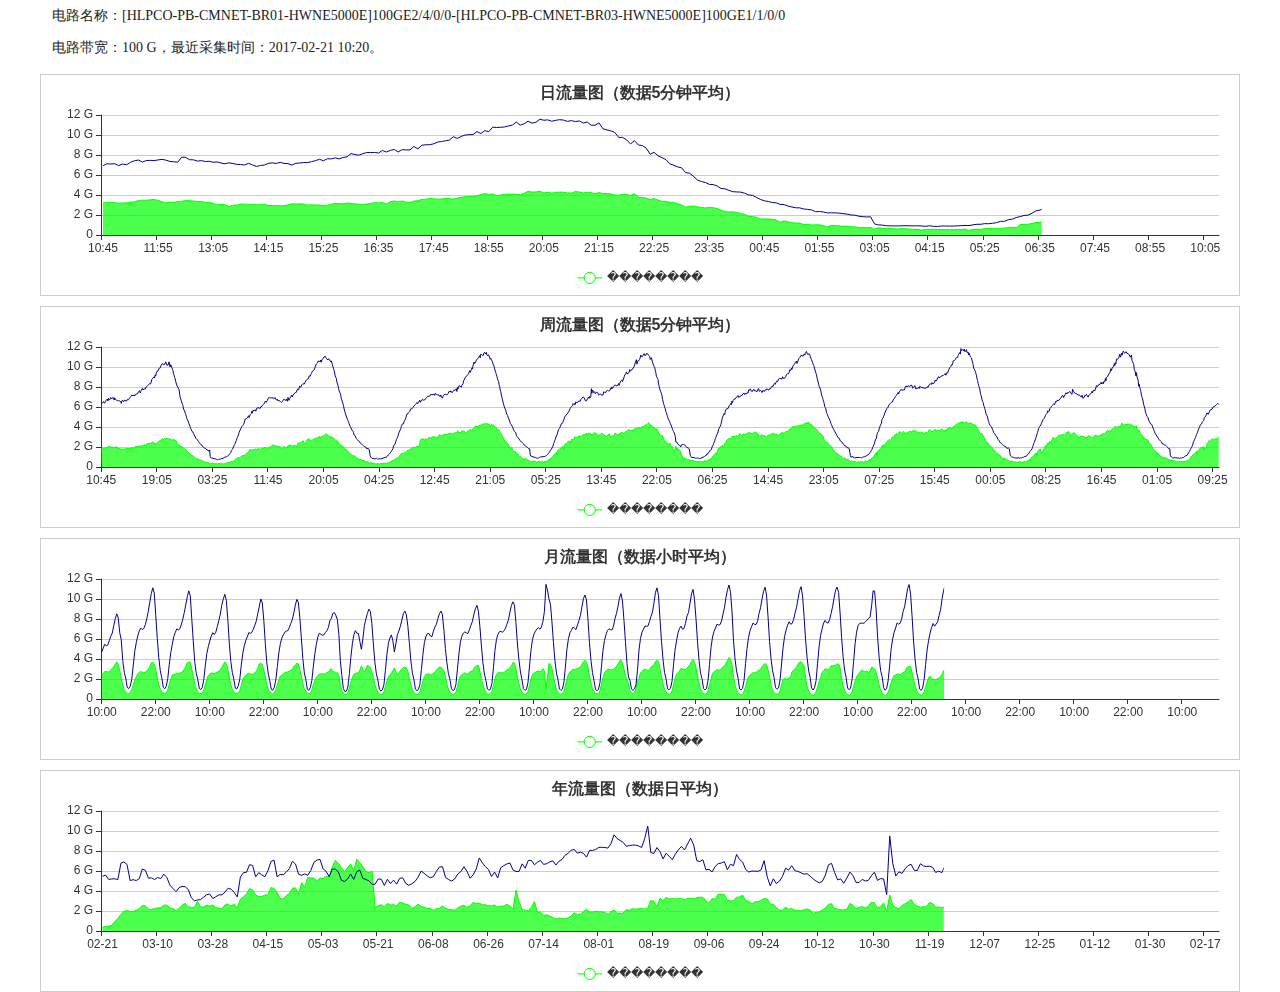
<file: flowmonitor/FlowDetailView.html>
<!DOCTYPE HTML>
<html>
<head>
<title>流量详细视图</title>
<meta charset="UTF-8">
<meta http-equiv="X-UA-Compatible" content="IE=Edge,chrome=1" />
<link rel="stylesheet" type="text/css" href="css/style.css">
</head>

<body>
  <input type="hidden" id="circuitID" value="<%=circuitID%>" />
  <div id="wrapper">
    <p id="circuit-info">电路名称：<span id="circuitName"></span><br> 电路带宽：<span id="bandwidth"></span>，最近采集时间：<span id="fluxtime"></span>。</p>
    <div id="chart-day" class="chart"></div>
    <div id="chart-week" class="chart"></div>
    <div id="chart-month" class="chart"></div>
    <div id="chart-year" class="chart"></div>
  </div>
  <script type="text/javascript" src="scripts/jquery-1.8.0.min.js"></script>
  <script type="text/javascript" src="scripts/util.js"></script>
  <script type="text/javascript" src="scripts/echarts.min.js"></script>
  <script type="text/javascript" src="mock/mock.js"></script>
	<script type="text/javascript" src="mock/use-mock.js"></script>
  <script type="text/javascript" src="scripts/flowDetailView.js"></script>
</body>
</html>
</file>
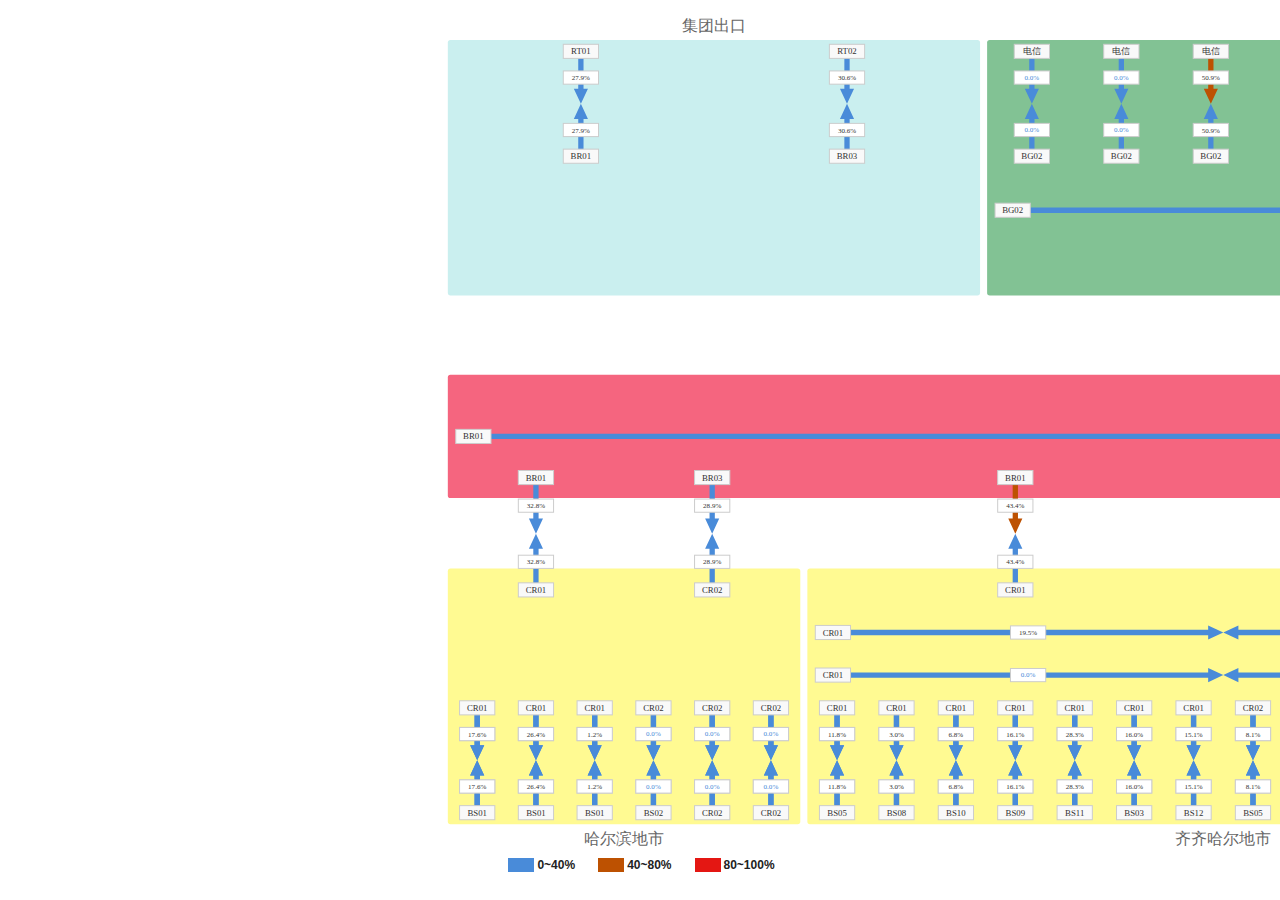
<file: flowmonitor/FlowMonitorView.html>
<!DOCTYPE HTML>
<html>
  <head>
    <title>流量监控视图</title>
    <meta charset="UTF-8">
    <meta http-equiv="X-UA-Compatible" content="IE=Edge,chrome=1" />
    <link rel="stylesheet" type="text/css" href="bootstrap/css/bootstrap.min.css">
    <link rel="stylesheet" type="text/css" href="bootstrap/css/bootstrap.fontface.css">
    <link rel="stylesheet" type="text/css" href="easyui/themes/bootstrap/easyui.css">
    <link rel="stylesheet" type="text/css" href="easyui/themes/icon.css">
    <link rel="stylesheet" type="text/css" href="css/style.css" >
  </head>
  
  <body style="height: 100%;overflow-x:auto;overflow-y:hidden;">
    <div id="view">
      <div id="canvas"></div>
    </div>
  
    <div id="legend-holder">
      <ul></ul>
    </div>
    <div id="flux-holder">
      <div id="flux-info"></div>
      <div id="flux-chart"></div>
    </div>
    

    <script type="text/javascript" src="scripts/jquery-1.8.0.min.js"></script>
    <script type="text/javascript" src="easyui/jquery.easyui.min.js"></script>
    <script type="text/javascript" src="scripts/raphael.min.js"></script>
    <script type="text/javascript" src="scripts/raphael.tooltip.js"></script>
    <script type="text/javascript" src="scripts/raphael.extends.js"></script>
    <script type="text/javascript" src="scripts/util.js"></script>
    <script type="text/javascript" src="scripts/echarts.min.js"></script>
	<script type="text/javascript" src="mock/mock.js"></script>
	<script type="text/javascript" src="mock/use-mock.js"></script>
    <script type="text/javascript" src="scripts/flowMonitorView.js"></script>
  </body>
</html>
</file>
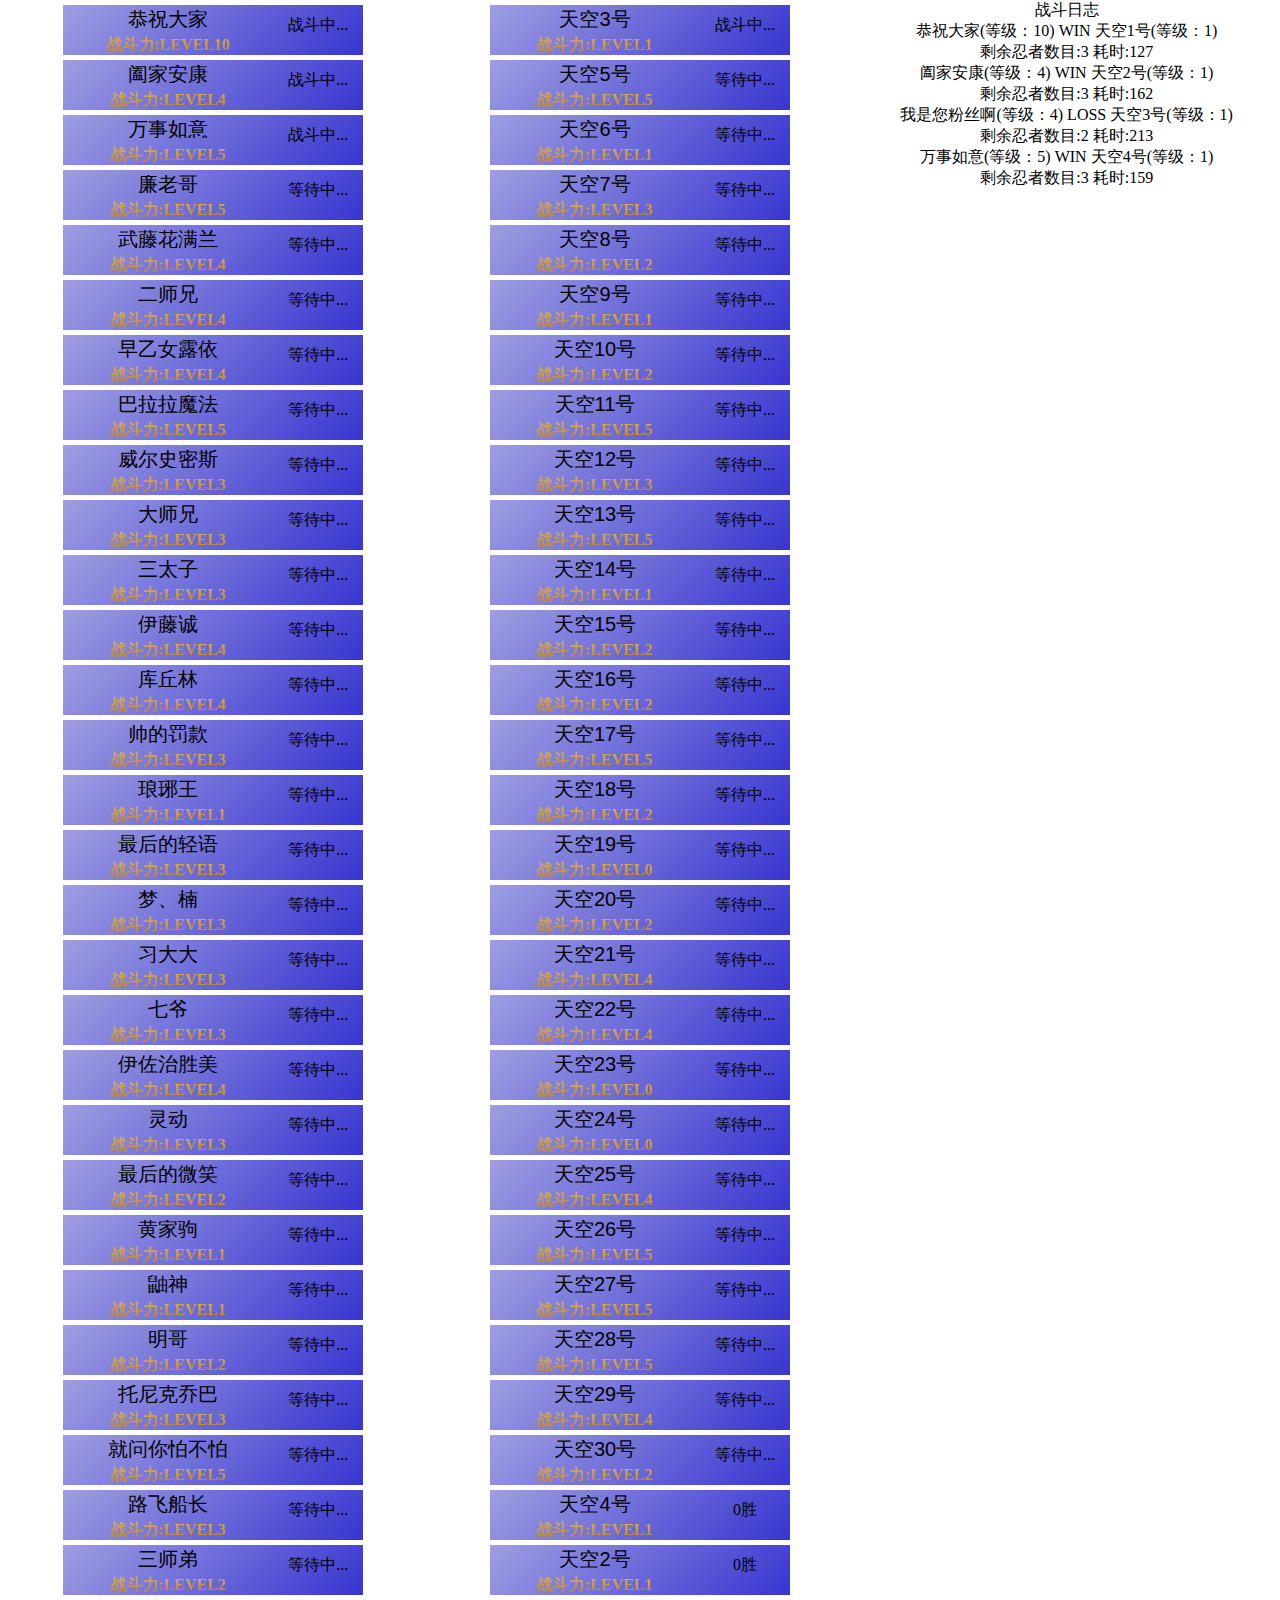
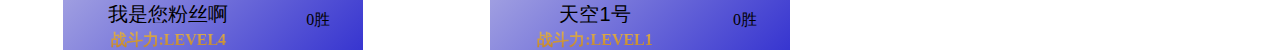
<file: naruto/fight.html>
<!DOCTYPE html>
<html>
<head>
   <title></title>
   <meta charset="UTF-8"/>
   <link rel="stylesheet" type="text/css" href="css/fight.css">
</head>
<body>
    <div class="wrap">
        <div id='fight-left' class="fight">
            
        </div>
        <div id='fight-right' class="fight">
           
        </div>
        <div id="fight-log" class="fight">
            <div class="log-header">战斗日志</div>
        </div>
    </div>
</body>
<script type="text/javascript" src="../worldMap/js/jquery/jquery-1.8.0.min.js"></script>
<script type="text/javascript" src="js/fight.js"></script>
</html>
</file>
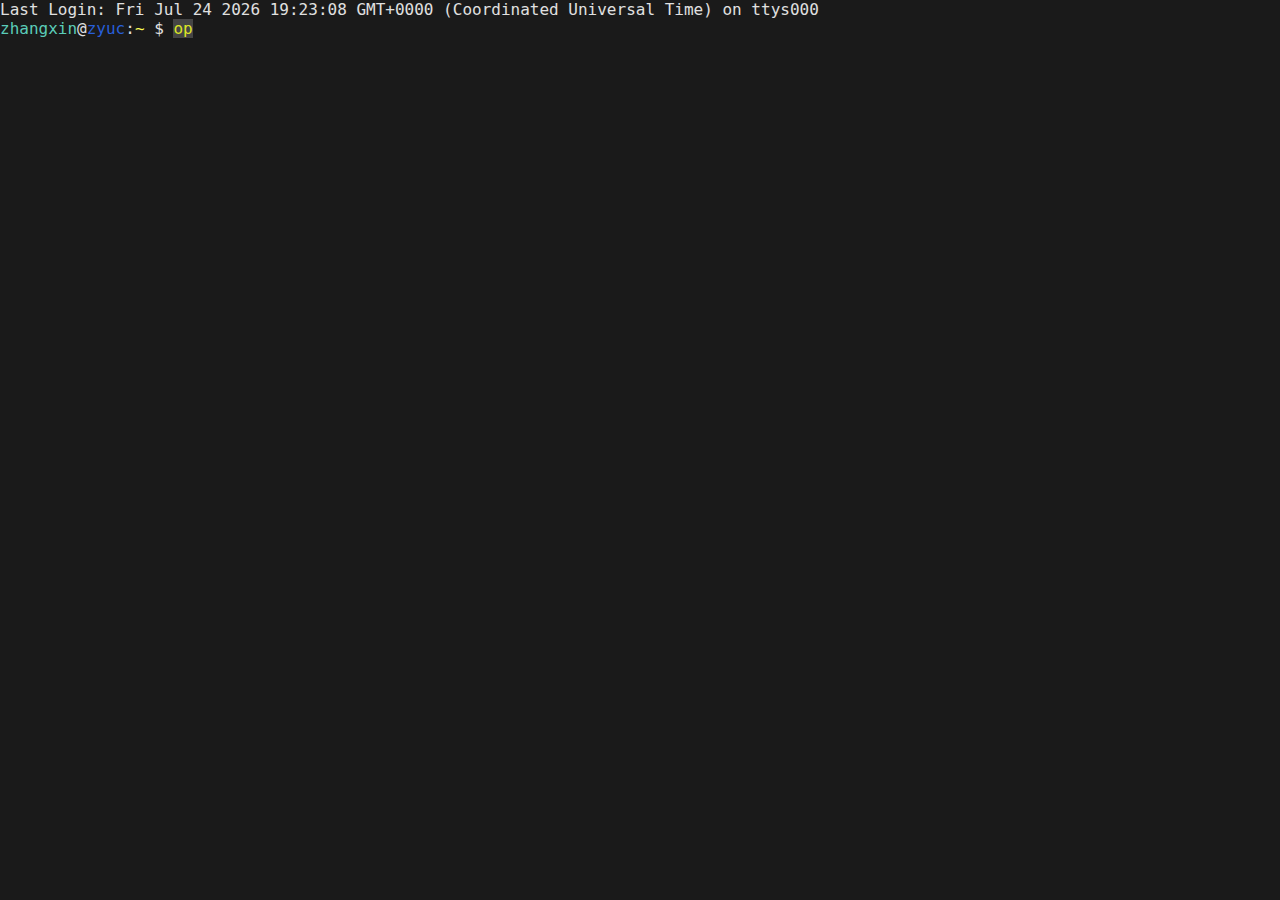
<file: say_goodbye/bye.html>
<!DOCTYPE html>
<html>
<head>
    <title>Time to say bye</title>
    <meta charset="UTF-8">
    <meta name="viewport" content="width=device-width, initial-scale=1.0">
    <meta http-equiv="X-UA-Compatible" content="ie=edge">
    <link rel="stylesheet" type="text/css" href="css/bye.css">
</head>
<body>
    <div>
        <span id="time"></span>
    </div>
    <div>
        <span><span class="name">zhangxin</span>@<a href="http://www.zhong-ying.com" target="_blank" class="link">zyuc</a>:<span class="path">~</span> $ </span>
        <span class="command" id="stdout"></span><span id="cursor">&nbsp;</span>
    </div>

    <input id="content" type="text" class="content" />
</body>
<script type="text/javascript" src="js/bye.js"></script>
</html>
</file>
<file: flowmonitor/css/style.css>
* {
    margin: 0;
    padding: 0;
}
ul,
li {
    list-style: none;
}

html {
    height: 100%;
    margin: 0;
    padding: 0;
}

body {
    margin: 0;
    padding: 0;
    color: #222;
    background: #fff;
}

::-webkit-scrollbar {
    width: 10px;
    height: 6px;
}

::-webkit-scrollbar-track {
    /*border-radius: 10px;*/
    /*-webkit-box-shadow: inset 0 0 6px rgba(0, 0, 0, 0.2);*/
    /*background-color: #F5F5F5;*/
}

::-webkit-scrollbar-thumb {
    border-radius: 4px;
    -webkit-box-shadow: inset 0 0 6px rgba(0, 0, 0, 0.3);
    background-color: #aaa;
}

.colorpicker {
    z-index: 9999;
}

/*FlowMonitorView*/

body.noscroll {
    height: 100%;
    overflow: hidden;
}

#view {
    position: relative;
    height: 96%;
    margin: 0 auto;
    background: #fff;
}

#canvas {
    height: 100%;
}

#legend-holder {
    position: fixed;
    width: 100%;
    height: 50px;
    bottom: 0;
    background: #fff;
    text-align: center;
    font-size: 12px;
    line-height: 30px;
}

#legend-holder ul {
    display: inline-block;
    height: 100%;
    margin: 0;
    padding: 0;
    list-style: none;
}

#legend-holder ul li {
    float: left;
    height: 100%;
    margin: 0 10px;
}

#legend-holder ul li span {
    float: left;
    display: block;
    width: 26px;
    height: 14px;
    margin: 8px 3px;
}

#legend-holder ul li label {
    float: left;
    display: block;
    height: 100%;
}

#flux-holder {
    display: none;
    position: fixed;
    width: 800px;
    height: 220px;
    top: 30px;
    background: #fff;
    border: 1px solid #ccc;
}

#flux-info {
    height: 60px;
    padding: 0 24px;
    font-size: 12px;
    line-height: 18px;
}

#flux-chart {
    height: 160px;
}

#view-edit-btn {
    position: fixed;
    top: 6px;
    right: 6px;
    font-size: 16px;
    color: #ccc;
    cursor: pointer;
}
#view-center-btn {
	position: fixed;
    top: 6px;
    right: 36px;
    font-size: 16px;
    color: #ccc;
    cursor: pointer;
}
#view-center-btn:hover {
    color: #333;
}
#view-edit-btn:hover {
    color: #333;
}

.usertree {
	position:absolute;
	left:100px;
	top:10px;
}
/*FlowMonitorView*/


/*FlowDetailView*/

#wrapper {
    width: 1200px;
    margin: 0 auto;
}

#circuit-info {
    padding: 0 12px;
    line-height: 32px;
    font-size: 14px;
    color: #222;
}

.chart {
    height: 220px;
    margin: 10px 0;
    border: 1px solid #ccc;
}
/*FlowDetailView*/


/*FlowMonitorConfig*/

.view-holder {
    position: relative;
    width: 1160px;
    height: 200px;
    margin: 10px 20px;
    border: 1px solid #ccc;
}

.view-config-holder {
    height: 100%;
    overflow-x: auto;
    overflow-y: hidden;
}

.view-config {
    display: none;
    text-align: center;
}

.view-config .view-area {
    position: relative;
    display: inline-block;
    width: 300px;
    height: 170px;
    margin: 12px 9px;
    border: 1px solid #ccc;
    border-radius: 5px;
}

.view-config .view-area .delete-area-btn{
    position: absolute;
    top: 6px;
    right: 22px;
    cursor: pointer;
    color: red;
    font-size: 12px;
}
.view-config .view-area .edit-area-btn {
    position: absolute;
    top: 6px;
    right: 6px;
    cursor: pointer;
    font-size: 12px;
}

#center-level .view-config .view-area {
    margin: 9px auto;
}

.view-config .view-area table {
    width: 100%;
    line-height: 30px;
    color: #666;
    font-size: 12px;
    table-layout: fixed;
}

.view-config .view-area table tr td span {
    display: block;
    width: 176px;
    white-space: nowrap;
    overflow: hidden;
    text-overflow: ellipsis;
}

.view-tip {
    position: absolute;
    display: table;
    width: 100%;
    height: 100%;
    top: 0;
    left: 0;
}

.view-tip span {
    display: table-cell;
    text-align: center;
    vertical-align: middle;
    font-size: 30px;
    font-weight: 800;
    color: #ccc;
}

#top-add-btn,
#bottom-add-btn,
#center-edit-btn,
#legend-edit-btn {
    position: absolute;
    top: 8px;
    right: 6px;
    cursor: pointer;
}

.legend-holder {
    position: relative;
    width: 1160px;
    height: 32px;
    margin: 10px 20px;
    border: 1px solid #ccc;
}
.legend-holder .legend-config-holder  {
    width: 100%;
    height: 30px;
    background: #fff;
    text-align: center;
    font-size: 12px;
    line-height: 30px;
}
.legend-holder .legend-config-holder ul {
    display: inline-block;
    height: 100%;
    margin: 0;
    padding: 0;
    list-style: none;
}

.legend-holder .legend-config-holder ul li {
    float: left;
    height: 100%;
    margin: 0 10px;
}

.legend-holder .legend-config-holder ul li span {
    float: left;
    display: block;
    width: 26px;
    height: 14px;
    margin: 8px 3px;
}

.legend-holder .legend-config-holder ul li label {
    float: left;
    display: block;
    height: 100%;
}

.legend-holder .view-tip span {
    display: table-cell;
    text-align: center;
    vertical-align: middle;
    font-size: 16px;
    font-weight: 500;
    color: #ccc;
}

#window-holder {
    display: none;
}

.config-window {}

.config-window table {
    width: 100%;
}

.config-window table tr {
    height: 36px;
}

.btn-holder {
    margin-top: 10px;
    height: 36px;
    text-align: center;
}

.btn {
    display: inline-block;
    height: 26px;
    margin: 0 6px;
    padding: 0 20px;
    line-height: 26px;
    background: #fcfcfc;
    border: 1px solid #ccc;
    cursor: pointer;
    font-size: 14px;
}

.small-btn {
    display: inline-block;
    height: 20px;
    line-height: 20px;
    padding: 0 10px;
    background: #fcfcfc;
    border: 1px solid #ccc;
    cursor: pointer;
}

.config-window .selected-devices {
    display: inline-block;
    margin: 0;
    padding: 0;
}

.config-window .selected-devices li {
    display: inline-block;
    margin-right: 10px;
}

.config-window .selected-devices li span:hover {
    text-decoration: line-through;
    cursor: pointer;
}

.config-window input {
    width: 200px;
}

.cirprop {
    width: 200px;
}

.no-icon {
    width: 0;
    background: none;
}
.legend-config-window ul {
    width: 96%;
    margin: 10px auto;
    text-align: center;
}
.legend-config-window ul li {
    padding: 6px 0;
}
.legend-config-window input {
    width: 60px;
}
.legend-config-window input[name='color'] {
    margin-left: 10px;
}
.legend-config-window [name='legend-add-btn'],
.legend-config-window [name='legend-delete-btn'] {
    margin-left: 6px;
    cursor:pointer;
}
/*FlowMonitorConfig*/

/*FlowMonitorViewEntry*/
.select-view-holder {
    padding: 20px 0;
    font-size: 14px;
    text-align: center;
    line-height: 40px;
}
.select-view-holder select {
    width: 200px;
}
/*FlowMonitroViewEntry*/
</file>
<file: flowmonitor/easyui/themes/bootstrap/easyui.css>
/**
 * 修改均在文件最后
 * update 去掉panel-body背景和边框 
 *@author maml
 **/
.panel {
  overflow: hidden;
  text-align: left;
  margin: 0;
  border: 0;
  -moz-border-radius: 0 0 0 0;
  -webkit-border-radius: 0 0 0 0;
  border-radius: 0 0 0 0;
}
.panel-header,
.panel-body {
  border-width: 1px;
  border-style: solid;
}
.panel-header {
  padding: 5px;
  position: relative;
}
.panel-title {
  background: url('images/blank.gif') no-repeat;
}
.panel-header-noborder {
  border-width: 0 0 1px 0;
}
.panel-body {
  overflow: auto;
  border-top-width: 0;
  padding: 0;
}
.panel-body-noheader {
  border-top-width: 1px;
}
.panel-body-noborder {
  border-width: 0px;
}
.panel-with-icon {
  padding-left: 18px;
}
.panel-icon,
.panel-tool {
  position: absolute;
  top: 50%;
  margin-top: -8px;
  height: 16px;
  overflow: hidden;
}
.panel-icon {
  left: 5px;
  width: 16px;
}
.panel-tool {
  right: 5px;
  width: auto;
}
.panel-tool a {
  display: inline-block;
  width: 16px;
  height: 16px;
  opacity: 0.6;
  filter: alpha(opacity=60);
  margin: 0 0 0 2px;
  vertical-align: top;
}
.panel-tool a:hover {
  opacity: 1;
  filter: alpha(opacity=100);
  background-color: #e6e6e6;
  -moz-border-radius: 3px 3px 3px 3px;
  -webkit-border-radius: 3px 3px 3px 3px;
  border-radius: 3px 3px 3px 3px;
}
.panel-loading {
  padding: 11px 0px 10px 30px;
}
.panel-noscroll {
  overflow: hidden;
}
.panel-fit,
.panel-fit body {
  height: 100%;
  margin: 0;
  padding: 0;
  border: 0;
  overflow: hidden;
}
.panel-loading {
  background: url('images/loading.gif') no-repeat 10px 10px;
}
.panel-tool-close {
  background: url('images/panel_tools.png') no-repeat -16px 0px;
}
.panel-tool-min {
  background: url('images/panel_tools.png') no-repeat 0px 0px;
}
.panel-tool-max {
  background: url('images/panel_tools.png') no-repeat 0px -16px;
}
.panel-tool-restore {
  background: url('images/panel_tools.png') no-repeat -16px -16px;
}
.panel-tool-collapse {
  background: url('images/panel_tools.png') no-repeat -32px 0;
}
.panel-tool-expand {
  background: url('images/panel_tools.png') no-repeat -32px -16px;
}
.panel-header,
.panel-body {
  border-color: #D4D4D4;
}
.panel-header {
  background-color: #F2F2F2;
  background: -webkit-linear-gradient(top,#ffffff 0,#F2F2F2 100%);
  background: -moz-linear-gradient(top,#ffffff 0,#F2F2F2 100%);
  background: -o-linear-gradient(top,#ffffff 0,#F2F2F2 100%);
  background: linear-gradient(to bottom,#ffffff 0,#F2F2F2 100%);
  background-repeat: repeat-x;
  filter: progid:DXImageTransform.Microsoft.gradient(startColorstr=#ffffff,endColorstr=#F2F2F2,GradientType=0);
}
.panel-body {
  background-color: #ffffff;
  color: #333;
  font-size: 12px;
}
.panel-title {
  font-size: 12px;
  font-weight: bold;
  color: #777;
  height: 16px;
  line-height: 16px;
}
.accordion {
  overflow: hidden;
  border-width: 1px;
  border-style: solid;
}
.accordion .accordion-header {
  border-width: 0 0 1px;
  cursor: pointer;
}
.accordion .accordion-body {
  border-width: 0 0 1px;
}
.accordion-noborder {
  border-width: 0;
}
.accordion-noborder .accordion-header {
  border-width: 0 0 1px;
}
.accordion-noborder .accordion-body {
  border-width: 0 0 1px;
}
.accordion-collapse {
  background: url('images/accordion_arrows.png') no-repeat 0 0;
}
.accordion-expand {
  background: url('images/accordion_arrows.png') no-repeat -16px 0;
}
.accordion {
  background: #ffffff;
  border-color: #D4D4D4;
}
.accordion .accordion-header {
  background: #F2F2F2;
  filter: none;
}
.accordion .accordion-header-selected {
  background: #0081c2;
}
.accordion .accordion-header-selected .panel-title {
  color: #fff;
}
.window {
  overflow: hidden;
  padding: 5px;
  border-width: 1px;
  border-style: solid;
}
.window .window-header {
  background: transparent;
  padding: 0px 0px 6px 0px;
}
.window .window-body {
  border-width: 1px;
  border-style: solid;
  border-top-width: 0px;
}
.window .window-body-noheader {
  border-top-width: 1px;
}
.window .window-header .panel-icon,
.window .window-header .panel-tool {
  top: 50%;
  margin-top: -11px;
}
.window .window-header .panel-icon {
  left: 1px;
}
.window .window-header .panel-tool {
  right: 1px;
}
.window .window-header .panel-with-icon {
  padding-left: 18px;
}
.window-proxy {
  position: absolute;
  overflow: hidden;
}
.window-proxy-mask {
  position: absolute;
  filter: alpha(opacity=5);
  opacity: 0.05;
}
.window-mask {
  position: absolute;
  left: 0;
  top: 0;
  width: 100%;
  height: 100%;
  filter: alpha(opacity=40);
  opacity: 0.40;
  font-size: 1px;
  overflow: hidden;
}
.window,
.window-shadow {
  position: absolute;
  -moz-border-radius: 5px 5px 5px 5px;
  -webkit-border-radius: 5px 5px 5px 5px;
  border-radius: 5px 5px 5px 5px;
}
.window-shadow {
  background: #ccc;
  -moz-box-shadow: 2px 2px 3px #cccccc;
  -webkit-box-shadow: 2px 2px 3px #cccccc;
  box-shadow: 2px 2px 3px #cccccc;
  filter: progid:DXImageTransform.Microsoft.Blur(pixelRadius=2,MakeShadow=false,ShadowOpacity=0.2);
}
.window,
.window .window-body {
  border-color: #D4D4D4;
}
.window {
  background-color: #F2F2F2;
  background: -webkit-linear-gradient(top,#ffffff 0,#F2F2F2 20%);
  background: -moz-linear-gradient(top,#ffffff 0,#F2F2F2 20%);
  background: -o-linear-gradient(top,#ffffff 0,#F2F2F2 20%);
  background: linear-gradient(to bottom,#ffffff 0,#F2F2F2 20%);
  background-repeat: repeat-x;
  filter: progid:DXImageTransform.Microsoft.gradient(startColorstr=#ffffff,endColorstr=#F2F2F2,GradientType=0);
}
.window-proxy {
  border: 1px dashed #D4D4D4;
}
.window-proxy-mask,
.window-mask {
  background: #ccc;
}
.dialog-content {
  overflow: auto;
}
.dialog-toolbar {
  padding: 2px 5px;
}
.dialog-tool-separator {
  float: left;
  height: 24px;
  border-left: 1px solid #ccc;
  border-right: 1px solid #fff;
  margin: 2px 1px;
}
.dialog-button {
  padding: 5px;
  text-align: right;
}
.dialog-button .l-btn {
  margin-left: 5px;
}
.dialog-toolbar,
.dialog-button {
  background: #F5F5F5;
  border-width: 1px;
  border-style: solid;
}
.dialog-toolbar {
  border-color: #D4D4D4 #D4D4D4 #e6e6e6 #D4D4D4;
}
.dialog-button {
  border-color: #e6e6e6 #D4D4D4 #D4D4D4 #D4D4D4;
}
.l-btn {
  text-decoration: none;
  display: inline-block;
  overflow: hidden;
  margin: 0;
  padding: 0;
  cursor: pointer;
  outline: none;
  text-align: center;
  vertical-align: middle;
}
.l-btn-plain {
  border: 0;
  padding: 1px;
}
.l-btn-left {
  display: inline-block;
  position: relative;
  overflow: hidden;
  margin: 0;
  padding: 0;
  vertical-align: top;
}
.l-btn-text {
  display: inline-block;
  vertical-align: top;
  width: auto;
  line-height: 24px;
  font-size: 12px;
  padding: 0;
  margin: 0 4px;
}
.l-btn-icon {
  display: inline-block;
  width: 16px;
  height: 16px;
  line-height: 16px;
  position: absolute;
  top: 50%;
  margin-top: -8px;
  font-size: 1px;
}
.l-btn span span .l-btn-empty {
  display: inline-block;
  margin: 0;
  width: 16px;
  height: 24px;
  font-size: 1px;
  vertical-align: top;
}
.l-btn span .l-btn-icon-left {
  padding: 0 0 0 20px;
  background-position: left center;
}
.l-btn span .l-btn-icon-right {
  padding: 0 20px 0 0;
  background-position: right center;
}
.l-btn-icon-left .l-btn-text {
  margin: 0 4px 0 24px;
}
.l-btn-icon-left .l-btn-icon {
  left: 4px;
}
.l-btn-icon-right .l-btn-text {
  margin: 0 24px 0 4px;
}
.l-btn-icon-right .l-btn-icon {
  right: 4px;
}
.l-btn-icon-top .l-btn-text {
  margin: 20px 4px 0 4px;
}
.l-btn-icon-top .l-btn-icon {
  top: 4px;
  left: 50%;
  margin: 0 0 0 -8px;
}
.l-btn-icon-bottom .l-btn-text {
  margin: 0 4px 20px 4px;
}
.l-btn-icon-bottom .l-btn-icon {
  top: auto;
  bottom: 4px;
  left: 50%;
  margin: 0 0 0 -8px;
}
.l-btn-left .l-btn-empty {
  margin: 0 4px;
  width: 16px;
}
.l-btn-plain:hover {
  padding: 0;
}
.l-btn-focus {
  outline: #0000FF dotted thin;
}
.l-btn-large .l-btn-text {
  line-height: 40px;
}
.l-btn-large .l-btn-icon {
  width: 32px;
  height: 32px;
  line-height: 32px;
  margin-top: -16px;
}
.l-btn-large .l-btn-icon-left .l-btn-text {
  margin-left: 40px;
}
.l-btn-large .l-btn-icon-right .l-btn-text {
  margin-right: 40px;
}
.l-btn-large .l-btn-icon-top .l-btn-text {
  margin-top: 36px;
  line-height: 24px;
  min-width: 32px;
}
.l-btn-large .l-btn-icon-top .l-btn-icon {
  margin: 0 0 0 -16px;
}
.l-btn-large .l-btn-icon-bottom .l-btn-text {
  margin-bottom: 36px;
  line-height: 24px;
  min-width: 32px;
}
.l-btn-large .l-btn-icon-bottom .l-btn-icon {
  margin: 0 0 0 -16px;
}
.l-btn-large .l-btn-left .l-btn-empty {
  margin: 0 4px;
  width: 32px;
}
.l-btn {
  color: #444;
  background: #f5f5f5;
  background-repeat: repeat-x;
  border: 1px solid #bbb;
  background: -webkit-linear-gradient(top,#ffffff 0,#e6e6e6 100%);
  background: -moz-linear-gradient(top,#ffffff 0,#e6e6e6 100%);
  background: -o-linear-gradient(top,#ffffff 0,#e6e6e6 100%);
  background: linear-gradient(to bottom,#ffffff 0,#e6e6e6 100%);
  background-repeat: repeat-x;
  filter: progid:DXImageTransform.Microsoft.gradient(startColorstr=#ffffff,endColorstr=#e6e6e6,GradientType=0);
  -moz-border-radius: 5px 5px 5px 5px;
  -webkit-border-radius: 5px 5px 5px 5px;
  border-radius: 5px 5px 5px 5px;
}
.l-btn:hover {
  background: #e6e6e6;
  color: #00438a;
  border: 1px solid #ddd;
  filter: none;
}
.l-btn-plain {
  background: transparent;
  border: 0;
  filter: none;
}
.l-btn-plain:hover {
  background: #e6e6e6;
  color: #00438a;
  border: 1px solid #ddd;
  -moz-border-radius: 5px 5px 5px 5px;
  -webkit-border-radius: 5px 5px 5px 5px;
  border-radius: 5px 5px 5px 5px;
}
.l-btn-disabled,
.l-btn-disabled:hover {
  opacity: 0.5;
  cursor: default;
  background: #f5f5f5;
  color: #444;
  background: -webkit-linear-gradient(top,#ffffff 0,#e6e6e6 100%);
  background: -moz-linear-gradient(top,#ffffff 0,#e6e6e6 100%);
  background: -o-linear-gradient(top,#ffffff 0,#e6e6e6 100%);
  background: linear-gradient(to bottom,#ffffff 0,#e6e6e6 100%);
  background-repeat: repeat-x;
  filter: progid:DXImageTransform.Microsoft.gradient(startColorstr=#ffffff,endColorstr=#e6e6e6,GradientType=0);
}
.l-btn-disabled .l-btn-text,
.l-btn-disabled .l-btn-icon {
  filter: alpha(opacity=50);
}
.l-btn-plain-disabled,
.l-btn-plain-disabled:hover {
  background: transparent;
  filter: alpha(opacity=50);
}
.l-btn-selected,
.l-btn-selected:hover {
  background: #ddd;
  filter: none;
}
.l-btn-plain-selected,
.l-btn-plain-selected:hover {
  background: #ddd;
}
.textbox {
  position: relative;
  border: 1px solid #D4D4D4;
  background-color: #fff;
  vertical-align: middle;
  display: inline-block;
  overflow: hidden;
  white-space: nowrap;
  margin: 0;
  padding: 0;
  -moz-border-radius: 5px 5px 5px 5px;
  -webkit-border-radius: 5px 5px 5px 5px;
  border-radius: 5px 5px 5px 5px;
}
.textbox .textbox-text {
  font-size: 12px;
  border: 0;
  margin: 0;
  padding: 4px;
  vertical-align: top;
  outline-style: none;
  resize: none;
  -moz-border-radius: 5px 5px 5px 5px;
  -webkit-border-radius: 5px 5px 5px 5px;
  border-radius: 5px 5px 5px 5px;
}
.textbox .textbox-prompt {
  font-size: 12px;
  color: #aaa;
}
.textbox-button,
.textbox-button:hover {
  position: absolute;
  top: 0;
  padding: 0;
  vertical-align: top;
  -moz-border-radius: 0 0 0 0;
  -webkit-border-radius: 0 0 0 0;
  border-radius: 0 0 0 0;
}
.textbox-button-right,
.textbox-button-right:hover {
  border-width: 0 0 0 1px;
}
.textbox-button-left,
.textbox-button-left:hover {
  border-width: 0 1px 0 0;
}
.textbox-addon {
  position: absolute;
  top: 0;
}
.textbox-icon {
  display: inline-block;
  width: 18px;
  height: 20px;
  overflow: hidden;
  vertical-align: top;
  background-position: center center;
  cursor: pointer;
  opacity: 0.6;
  filter: alpha(opacity=60);
  text-decoration: none;
}
.textbox-icon-disabled,
.textbox-icon-readonly {
  cursor: default;
}
.textbox-icon:hover {
  opacity: 1.0;
  filter: alpha(opacity=100);
}
.textbox-icon-disabled:hover {
  opacity: 0.6;
  filter: alpha(opacity=60);
}
.textbox-focused {
  -moz-box-shadow: 0 0 3px 0 #D4D4D4;
  -webkit-box-shadow: 0 0 3px 0 #D4D4D4;
  box-shadow: 0 0 3px 0 #D4D4D4;
}
.textbox-invalid {
  border-color: #ffa8a8;
  background-color: #fff3f3;
}
.filebox .textbox-value {
  vertical-align: top;
  visibility: hidden;
  position: absolute;
  top: 0;
  left: -5000px;
}
.combo {
  display: inline-block;
  white-space: nowrap;
  margin: 0;
  padding: 0;
  border-width: 1px;
  border-style: solid;
  overflow: hidden;
  vertical-align: middle;
}
.combo .combo-text {
  font-size: 12px;
  border: 0px;
  margin: 0;
  padding: 0px 2px;
  vertical-align: baseline;
}
.combo-arrow {
  width: 18px;
  height: 20px;
  overflow: hidden;
  display: inline-block;
  vertical-align: top;
  cursor: pointer;
  opacity: 0.6;
  filter: alpha(opacity=60);
}
.combo-arrow-hover {
  opacity: 1.0;
  filter: alpha(opacity=100);
}
.combo-panel {
  overflow: auto;
}
.combo-arrow {
  background: url('images/combo_arrow.png') no-repeat center center;
}
.combo-panel {
  background-color: #ffffff;
}
.combo {
  border-color: #D4D4D4;
  background-color: #fff;
}
.combo-arrow {
  background-color: #F2F2F2;
}
.combo-arrow-hover {
  background-color: #e6e6e6;
}
.textbox-invalid {
  border-color: #ffa8a8;
  background-color: #fff3f3;
}
.combobox-item,
.combobox-group {
  font-size: 12px;
  padding: 3px;
  padding-right: 0px;
}
.combobox-item-disabled {
  opacity: 0.5;
  filter: alpha(opacity=50);
}
.combobox-gitem {
  padding-left: 10px;
}
.combobox-group {
  font-weight: bold;
}
.combobox-item-hover {
  background-color: #e6e6e6;
  color: #00438a;
}
.combobox-item-selected {
  background-color: #0081c2;
  color: #fff;
}
.layout {
  position: relative;
  overflow: hidden;
  margin: 0;
  padding: 0;
  z-index: 0;
}
.layout-panel {
  position: absolute;
  overflow: hidden;
}
.layout-panel-east,
.layout-panel-west {
  z-index: 2;
}
.layout-panel-north,
.layout-panel-south {
  z-index: 3;
}
.layout-expand {
  position: absolute;
  padding: 0px;
  font-size: 1px;
  cursor: pointer;
  z-index: 1;
}
.layout-expand .panel-header,
.layout-expand .panel-body {
  background: transparent;
  filter: none;
  overflow: hidden;
}
.layout-expand .panel-header {
  border-bottom-width: 0px;
}
.layout-split-proxy-h,
.layout-split-proxy-v {
  position: absolute;
  font-size: 1px;
  display: none;
  z-index: 5;
}
.layout-split-proxy-h {
  width: 5px;
  cursor: e-resize;
}
.layout-split-proxy-v {
  height: 5px;
  cursor: n-resize;
}
.layout-mask {
  position: absolute;
  background: #fafafa;
  filter: alpha(opacity=10);
  opacity: 0.10;
  z-index: 4;
}
.layout-button-up {
  background: url('images/layout_arrows.png') no-repeat -16px -16px;
}
.layout-button-down {
  background: url('images/layout_arrows.png') no-repeat -16px 0;
}
.layout-button-left {
  background: url('images/layout_arrows.png') no-repeat 0 0;
}
.layout-button-right {
  background: url('images/layout_arrows.png') no-repeat 0 -16px;
}
.layout-split-proxy-h,
.layout-split-proxy-v {
  background-color: #bbb;
}
.layout-split-north {
  border-bottom: 5px solid #eee;
}
.layout-split-south {
  border-top: 5px solid #eee;
}
.layout-split-east {
  border-left: 5px solid #eee;
}
.layout-split-west {
  border-right: 5px solid #eee;
}
.layout-expand {
  background-color: #F2F2F2;
}
.layout-expand-over {
  background-color: #F2F2F2;
}
.tabs-container {
  overflow: hidden;
}
.tabs-header {
  border-width: 1px;
  border-style: solid;
  border-bottom-width: 0;
  position: relative;
  padding: 0;
  padding-top: 2px;
  overflow: hidden;
}
.tabs-header-plain {
  border: 0;
  background: transparent;
}
.tabs-scroller-left,
.tabs-scroller-right {
  position: absolute;
  top: auto;
  bottom: 0;
  width: 18px;
  font-size: 1px;
  display: none;
  cursor: pointer;
  border-width: 1px;
  border-style: solid;
}
.tabs-scroller-left {
  left: 0;
}
.tabs-scroller-right {
  right: 0;
}
.tabs-tool {
  position: absolute;
  bottom: 0;
  padding: 1px;
  overflow: hidden;
  border-width: 1px;
  border-style: solid;
}
.tabs-header-plain .tabs-tool {
  padding: 0 1px;
}
.tabs-wrap {
  position: relative;
  left: 0;
  overflow: hidden;
  width: 100%;
  margin: 0;
  padding: 0;
}
.tabs-scrolling {
  margin-left: 18px;
  margin-right: 18px;
}
.tabs-disabled {
  opacity: 0.3;
  filter: alpha(opacity=30);
}
.tabs {
  list-style-type: none;
  height: 26px;
  margin: 0px;
  padding: 0px;
  padding-left: 4px;
  width: 50000px;
  border-style: solid;
  border-width: 0 0 1px 0;
}
.tabs li {
  float: left;
  display: inline-block;
  margin: 0 4px -1px 0;
  padding: 0;
  position: relative;
  border: 0;
}
.tabs li a.tabs-inner {
  display: inline-block;
  text-decoration: none;
  margin: 0;
  padding: 0 10px;
  height: 25px;
  line-height: 25px;
  text-align: center;
  white-space: nowrap;
  border-width: 1px;
  border-style: solid;
  -moz-border-radius: 5px 5px 0 0;
  -webkit-border-radius: 5px 5px 0 0;
  border-radius: 5px 5px 0 0;
}
.tabs li.tabs-selected a.tabs-inner {
  font-weight: bold;
  outline: none;
}
.tabs li.tabs-selected a:hover.tabs-inner {
  cursor: default;
  pointer: default;
}
.tabs li a.tabs-close,
.tabs-p-tool {
  position: absolute;
  font-size: 1px;
  display: block;
  height: 12px;
  padding: 0;
  top: 50%;
  margin-top: -6px;
  overflow: hidden;
}
.tabs li a.tabs-close {
  width: 12px;
  right: 5px;
  opacity: 0.6;
  filter: alpha(opacity=60);
}
.tabs-p-tool {
  right: 16px;
}
.tabs-p-tool a {
  display: inline-block;
  font-size: 1px;
  width: 12px;
  height: 12px;
  margin: 0;
  opacity: 0.6;
  filter: alpha(opacity=60);
}
.tabs li a:hover.tabs-close,
.tabs-p-tool a:hover {
  opacity: 1;
  filter: alpha(opacity=100);
  cursor: hand;
  cursor: pointer;
}
.tabs-with-icon {
  padding-left: 18px;
}
.tabs-icon {
  position: absolute;
  width: 16px;
  height: 16px;
  left: 10px;
  top: 50%;
  margin-top: -8px;
}
.tabs-title {
  font-size: 12px;
}
.tabs-closable {
  padding-right: 8px;
}
.tabs-panels {
  margin: 0px;
  padding: 0px;
  border-width: 1px;
  border-style: solid;
  border-top-width: 0;
  overflow: hidden;
}
.tabs-header-bottom {
  border-width: 0 1px 1px 1px;
  padding: 0 0 2px 0;
}
.tabs-header-bottom .tabs {
  border-width: 1px 0 0 0;
}
.tabs-header-bottom .tabs li {
  margin: -1px 4px 0 0;
}
.tabs-header-bottom .tabs li a.tabs-inner {
  -moz-border-radius: 0 0 5px 5px;
  -webkit-border-radius: 0 0 5px 5px;
  border-radius: 0 0 5px 5px;
}
.tabs-header-bottom .tabs-tool {
  top: 0;
}
.tabs-header-bottom .tabs-scroller-left,
.tabs-header-bottom .tabs-scroller-right {
  top: 0;
  bottom: auto;
}
.tabs-panels-top {
  border-width: 1px 1px 0 1px;
}
.tabs-header-left {
  float: left;
  border-width: 1px 0 1px 1px;
  padding: 0;
}
.tabs-header-right {
  float: right;
  border-width: 1px 1px 1px 0;
  padding: 0;
}
.tabs-header-left .tabs-wrap,
.tabs-header-right .tabs-wrap {
  height: 100%;
}
.tabs-header-left .tabs {
  height: 100%;
  padding: 4px 0 0 4px;
  border-width: 0 1px 0 0;
}
.tabs-header-right .tabs {
  height: 100%;
  padding: 4px 4px 0 0;
  border-width: 0 0 0 1px;
}
.tabs-header-left .tabs li,
.tabs-header-right .tabs li {
  display: block;
  width: 100%;
  position: relative;
}
.tabs-header-left .tabs li {
  left: auto;
  right: 0;
  margin: 0 -1px 4px 0;
  float: right;
}
.tabs-header-right .tabs li {
  left: 0;
  right: auto;
  margin: 0 0 4px -1px;
  float: left;
}
.tabs-header-left .tabs li a.tabs-inner {
  display: block;
  text-align: left;
  -moz-border-radius: 5px 0 0 5px;
  -webkit-border-radius: 5px 0 0 5px;
  border-radius: 5px 0 0 5px;
}
.tabs-header-right .tabs li a.tabs-inner {
  display: block;
  text-align: left;
  -moz-border-radius: 0 5px 5px 0;
  -webkit-border-radius: 0 5px 5px 0;
  border-radius: 0 5px 5px 0;
}
.tabs-panels-right {
  float: right;
  border-width: 1px 1px 1px 0;
}
.tabs-panels-left {
  float: left;
  border-width: 1px 0 1px 1px;
}
.tabs-header-noborder,
.tabs-panels-noborder {
  border: 0px;
}
.tabs-header-plain {
  border: 0px;
  background: transparent;
}
.tabs-scroller-left {
  background: #F2F2F2 url('images/tabs_icons.png') no-repeat 1px center;
}
.tabs-scroller-right {
  background: #F2F2F2 url('images/tabs_icons.png') no-repeat -15px center;
}
.tabs li a.tabs-close {
  background: url('images/tabs_icons.png') no-repeat -34px center;
}
.tabs li a.tabs-inner:hover {
  background: #e6e6e6;
  color: #00438a;
  filter: none;
}
.tabs li.tabs-selected a.tabs-inner {
  background-color: #ffffff;
  color: #777;
  background: -webkit-linear-gradient(top,#ffffff 0,#ffffff 100%);
  background: -moz-linear-gradient(top,#ffffff 0,#ffffff 100%);
  background: -o-linear-gradient(top,#ffffff 0,#ffffff 100%);
  background: linear-gradient(to bottom,#ffffff 0,#ffffff 100%);
  background-repeat: repeat-x;
  filter: progid:DXImageTransform.Microsoft.gradient(startColorstr=#ffffff,endColorstr=#ffffff,GradientType=0);
}
.tabs-header-bottom .tabs li.tabs-selected a.tabs-inner {
  background: -webkit-linear-gradient(top,#ffffff 0,#ffffff 100%);
  background: -moz-linear-gradient(top,#ffffff 0,#ffffff 100%);
  background: -o-linear-gradient(top,#ffffff 0,#ffffff 100%);
  background: linear-gradient(to bottom,#ffffff 0,#ffffff 100%);
  background-repeat: repeat-x;
  filter: progid:DXImageTransform.Microsoft.gradient(startColorstr=#ffffff,endColorstr=#ffffff,GradientType=0);
}
.tabs-header-left .tabs li.tabs-selected a.tabs-inner {
  background: -webkit-linear-gradient(left,#ffffff 0,#ffffff 100%);
  background: -moz-linear-gradient(left,#ffffff 0,#ffffff 100%);
  background: -o-linear-gradient(left,#ffffff 0,#ffffff 100%);
  background: linear-gradient(to right,#ffffff 0,#ffffff 100%);
  background-repeat: repeat-y;
  filter: progid:DXImageTransform.Microsoft.gradient(startColorstr=#ffffff,endColorstr=#ffffff,GradientType=1);
}
.tabs-header-right .tabs li.tabs-selected a.tabs-inner {
  background: -webkit-linear-gradient(left,#ffffff 0,#ffffff 100%);
  background: -moz-linear-gradient(left,#ffffff 0,#ffffff 100%);
  background: -o-linear-gradient(left,#ffffff 0,#ffffff 100%);
  background: linear-gradient(to right,#ffffff 0,#ffffff 100%);
  background-repeat: repeat-y;
  filter: progid:DXImageTransform.Microsoft.gradient(startColorstr=#ffffff,endColorstr=#ffffff,GradientType=1);
}
.tabs li a.tabs-inner {
  color: #777;
  background-color: #F2F2F2;
  background: -webkit-linear-gradient(top,#ffffff 0,#F2F2F2 100%);
  background: -moz-linear-gradient(top,#ffffff 0,#F2F2F2 100%);
  background: -o-linear-gradient(top,#ffffff 0,#F2F2F2 100%);
  background: linear-gradient(to bottom,#ffffff 0,#F2F2F2 100%);
  background-repeat: repeat-x;
  filter: progid:DXImageTransform.Microsoft.gradient(startColorstr=#ffffff,endColorstr=#F2F2F2,GradientType=0);
}
.tabs-header,
.tabs-tool {
  background-color: #F2F2F2;
}
.tabs-header-plain {
  background: transparent;
}
.tabs-header,
.tabs-scroller-left,
.tabs-scroller-right,
.tabs-tool,
.tabs,
.tabs-panels,
.tabs li a.tabs-inner,
.tabs li.tabs-selected a.tabs-inner,
.tabs-header-bottom .tabs li.tabs-selected a.tabs-inner,
.tabs-header-left .tabs li.tabs-selected a.tabs-inner,
.tabs-header-right .tabs li.tabs-selected a.tabs-inner {
  border-color: #D4D4D4;
}
.tabs-p-tool a:hover,
.tabs li a:hover.tabs-close,
.tabs-scroller-over {
  background-color: #e6e6e6;
}
.tabs li.tabs-selected a.tabs-inner {
  border-bottom: 1px solid #ffffff;
}
.tabs-header-bottom .tabs li.tabs-selected a.tabs-inner {
  border-top: 1px solid #ffffff;
}
.tabs-header-left .tabs li.tabs-selected a.tabs-inner {
  border-right: 1px solid #ffffff;
}
.tabs-header-right .tabs li.tabs-selected a.tabs-inner {
  border-left: 1px solid #ffffff;
}
.datagrid .panel-body {
  overflow: hidden;
  position: relative;
}
.datagrid-view {
  position: relative;
  overflow: hidden;
}
.datagrid-view1,
.datagrid-view2 {
  position: absolute;
  overflow: hidden;
  top: 0;
}
.datagrid-view1 {
  left: 0;
}
.datagrid-view2 {
  right: 0;
}
.datagrid-mask {
  position: absolute;
  left: 0;
  top: 0;
  width: 100%;
  height: 100%;
  opacity: 0.3;
  filter: alpha(opacity=30);
  display: none;
}
.datagrid-mask-msg {
  position: absolute;
  top: 50%;
  margin-top: -20px;
  padding: 10px 5px 10px 30px;
  width: auto;
  height: 16px;
  border-width: 2px;
  border-style: solid;
  display: none;
}
.datagrid-sort-icon {
  padding: 0;
}
.datagrid-toolbar {
  height: auto;
  padding: 1px 2px;
  border-width: 0 0 1px 0;
  border-style: solid;
}
.datagrid-btn-separator {
  float: left;
  height: 24px;
  border-left: 1px solid #ccc;
  border-right: 1px solid #fff;
  margin: 2px 1px;
}
.datagrid .datagrid-pager {
  display: block;
  margin: 0;
  border-width: 1px 0 0 0;
  border-style: solid;
}
.datagrid .datagrid-pager-top {
  border-width: 0 0 1px 0;
}
.datagrid-header {
  overflow: hidden;
  cursor: default;
  border-width: 0 0 1px 0;
  border-style: solid;
}
.datagrid-header-inner {
  float: left;
  width: 10000px;
}
.datagrid-header-row,
.datagrid-row {
  height: 25px;
}
.datagrid-header td,
.datagrid-body td,
.datagrid-footer td {
  border-width: 0 1px 1px 0;
  border-style: dotted;
  margin: 0;
  padding: 0;
}
.datagrid-cell,
.datagrid-cell-group,
.datagrid-header-rownumber,
.datagrid-cell-rownumber {
  margin: 0;
  padding: 0 4px;
  white-space: nowrap;
  word-wrap: normal;
  overflow: hidden;
  height: 18px;
  line-height: 18px;
  font-size: 12px;
}
.datagrid-header .datagrid-cell {
  height: auto;
}
.datagrid-header .datagrid-cell span {
  font-size: 12px;
}
.datagrid-cell-group {
  text-align: center;
}
.datagrid-header-rownumber,
.datagrid-cell-rownumber {
  width: 25px;
  text-align: center;
  margin: 0;
  padding: 0;
}
.datagrid-body {
  margin: 0;
  padding: 0;
  overflow: auto;
  zoom: 1;
}
.datagrid-view1 .datagrid-body-inner {
  padding-bottom: 20px;
}
.datagrid-view1 .datagrid-body {
  overflow: hidden;
}
.datagrid-footer {
  overflow: hidden;
}
.datagrid-footer-inner {
  border-width: 1px 0 0 0;
  border-style: solid;
  width: 10000px;
  float: left;
}
.datagrid-row-editing .datagrid-cell {
  height: auto;
}
.datagrid-header-check,
.datagrid-cell-check {
  padding: 0;
  width: 27px;
  height: 18px;
  font-size: 1px;
  text-align: center;
  overflow: hidden;
}
.datagrid-header-check input,
.datagrid-cell-check input {
  margin: 0;
  padding: 0;
  width: 15px;
  height: 18px;
}
.datagrid-resize-proxy {
  position: absolute;
  width: 1px;
  height: 10000px;
  top: 0;
  cursor: e-resize;
  display: none;
}
.datagrid-body .datagrid-editable {
  margin: 0;
  padding: 0;
}
.datagrid-body .datagrid-editable table {
  width: 100%;
  height: 100%;
}
.datagrid-body .datagrid-editable td {
  border: 0;
  margin: 0;
  padding: 0;
}
.datagrid-view .datagrid-editable-input {
  margin: 0;
  padding: 2px 4px;
  border: 1px solid #D4D4D4;
  font-size: 12px;
  outline-style: none;
  -moz-border-radius: 0 0 0 0;
  -webkit-border-radius: 0 0 0 0;
  border-radius: 0 0 0 0;
}
.datagrid-sort-desc .datagrid-sort-icon {
  padding: 0 13px 0 0;
  background: url('images/datagrid_icons.png') no-repeat -16px center;
}
.datagrid-sort-asc .datagrid-sort-icon {
  padding: 0 13px 0 0;
  background: url('images/datagrid_icons.png') no-repeat 0px center;
}
.datagrid-row-collapse {
  background: url('images/datagrid_icons.png') no-repeat -48px center;
}
.datagrid-row-expand {
  background: url('images/datagrid_icons.png') no-repeat -32px center;
}
.datagrid-mask-msg {
  background: #ffffff url('images/loading.gif') no-repeat scroll 5px center;
}
.datagrid-header,
.datagrid-td-rownumber {
  background-color: #F2F2F2;
  background: -webkit-linear-gradient(top,#ffffff 0,#F2F2F2 100%);
  background: -moz-linear-gradient(top,#ffffff 0,#F2F2F2 100%);
  background: -o-linear-gradient(top,#ffffff 0,#F2F2F2 100%);
  background: linear-gradient(to bottom,#ffffff 0,#F2F2F2 100%);
  background-repeat: repeat-x;
  filter: progid:DXImageTransform.Microsoft.gradient(startColorstr=#ffffff,endColorstr=#F2F2F2,GradientType=0);
}
.datagrid-cell-rownumber {
  color: #333;
}
.datagrid-resize-proxy {
  background: #bbb;
}
.datagrid-mask {
  background: #ccc;
}
.datagrid-mask-msg {
  border-color: #D4D4D4;
}
.datagrid-toolbar,
.datagrid-pager {
  background: #F5F5F5;
}
.datagrid-header,
.datagrid-toolbar,
.datagrid-pager,
.datagrid-footer-inner {
  border-color: #e6e6e6;
}
.datagrid-header td,
.datagrid-body td,
.datagrid-footer td {
  border-color: #ccc;
}
.datagrid-htable,
.datagrid-btable,
.datagrid-ftable {
  color: #333;
  border-collapse: separate;
}
.datagrid-row-alt {
  background: #F5F5F5;
}
.datagrid-row-over,
.datagrid-header td.datagrid-header-over {
  background: #e6e6e6;
  color: #00438a;
  cursor: default;
}
.datagrid-row-selected {
  background: #0081c2;
  color: #fff;
}
.datagrid-row-editing .textbox,
.datagrid-row-editing .textbox-text {
  -moz-border-radius: 0 0 0 0;
  -webkit-border-radius: 0 0 0 0;
  border-radius: 0 0 0 0;
}
.propertygrid .datagrid-view1 .datagrid-body td {
  padding-bottom: 1px;
  border-width: 0 1px 0 0;
}
.propertygrid .datagrid-group {
  height: 21px;
  overflow: hidden;
  border-width: 0 0 1px 0;
  border-style: solid;
}
.propertygrid .datagrid-group span {
  font-weight: bold;
}
.propertygrid .datagrid-view1 .datagrid-body td {
  border-color: #e6e6e6;
}
.propertygrid .datagrid-view1 .datagrid-group {
  border-color: #F2F2F2;
}
.propertygrid .datagrid-view2 .datagrid-group {
  border-color: #e6e6e6;
}
.propertygrid .datagrid-group,
.propertygrid .datagrid-view1 .datagrid-body,
.propertygrid .datagrid-view1 .datagrid-row-over,
.propertygrid .datagrid-view1 .datagrid-row-selected {
  background: #F2F2F2;
}
.pagination {
  zoom: 1;
}
.pagination table {
  float: left;
  height: 30px;
}
.pagination td {
  border: 0;
}
.pagination-btn-separator {
  float: left;
  height: 24px;
  border-left: 1px solid #ccc;
  border-right: 1px solid #fff;
  margin: 3px 1px;
}
.pagination .pagination-num {
  border-width: 1px;
  border-style: solid;
  margin: 0 2px;
  padding: 2px;
  width: 2em;
  height: auto;
}
.pagination-page-list {
  margin: 0px 6px;
  padding: 1px 2px;
  width: auto;
  height: auto;
  border-width: 1px;
  border-style: solid;
}
.pagination-info {
  float: right;
  margin: 0 6px 0 0;
  padding: 0;
  height: 30px;
  line-height: 30px;
  font-size: 12px;
}
.pagination span {
  font-size: 12px;
}
.pagination-link .l-btn-text {
  width: 24px;
  text-align: center;
  margin: 0;
}
.pagination-first {
  background: url('images/pagination_icons.png') no-repeat 0 center;
}
.pagination-prev {
  background: url('images/pagination_icons.png') no-repeat -16px center;
}
.pagination-next {
  background: url('images/pagination_icons.png') no-repeat -32px center;
}
.pagination-last {
  background: url('images/pagination_icons.png') no-repeat -48px center;
}
.pagination-load {
  background: url('images/pagination_icons.png') no-repeat -64px center;
}
.pagination-loading {
  background: url('images/loading.gif') no-repeat center center;
}
.pagination-page-list,
.pagination .pagination-num {
  border-color: #D4D4D4;
}
.calendar {
  border-width: 1px;
  border-style: solid;
  padding: 1px;
  overflow: hidden;
}
.calendar table {
  table-layout: fixed;
  border-collapse: separate;
  font-size: 12px;
  width: 100%;
  height: 100%;
}
.calendar table td,
.calendar table th {
  font-size: 12px;
}
.calendar-noborder {
  border: 0;
}
.calendar-header {
  position: relative;
  height: 22px;
}
.calendar-title {
  text-align: center;
  height: 22px;
}
.calendar-title span {
  position: relative;
  display: inline-block;
  top: 2px;
  padding: 0 3px;
  height: 18px;
  line-height: 18px;
  font-size: 12px;
  cursor: pointer;
  -moz-border-radius: 5px 5px 5px 5px;
  -webkit-border-radius: 5px 5px 5px 5px;
  border-radius: 5px 5px 5px 5px;
}
.calendar-prevmonth,
.calendar-nextmonth,
.calendar-prevyear,
.calendar-nextyear {
  position: absolute;
  top: 50%;
  margin-top: -7px;
  width: 14px;
  height: 14px;
  cursor: pointer;
  font-size: 1px;
  -moz-border-radius: 5px 5px 5px 5px;
  -webkit-border-radius: 5px 5px 5px 5px;
  border-radius: 5px 5px 5px 5px;
}
.calendar-prevmonth {
  left: 20px;
  background: url('images/calendar_arrows.png') no-repeat -18px -2px;
}
.calendar-nextmonth {
  right: 20px;
  background: url('images/calendar_arrows.png') no-repeat -34px -2px;
}
.calendar-prevyear {
  left: 3px;
  background: url('images/calendar_arrows.png') no-repeat -1px -2px;
}
.calendar-nextyear {
  right: 3px;
  background: url('images/calendar_arrows.png') no-repeat -49px -2px;
}
.calendar-body {
  position: relative;
}
.calendar-body th,
.calendar-body td {
  text-align: center;
}
.calendar-day {
  border: 0;
  padding: 1px;
  cursor: pointer;
  -moz-border-radius: 5px 5px 5px 5px;
  -webkit-border-radius: 5px 5px 5px 5px;
  border-radius: 5px 5px 5px 5px;
}
.calendar-other-month {
  opacity: 0.3;
  filter: alpha(opacity=30);
}
.calendar-disabled {
  opacity: 0.6;
  filter: alpha(opacity=60);
  cursor: default;
}
.calendar-menu {
  position: absolute;
  top: 0;
  left: 0;
  width: 180px;
  height: 150px;
  padding: 5px;
  font-size: 12px;
  display: none;
  overflow: hidden;
}
.calendar-menu-year-inner {
  text-align: center;
  padding-bottom: 5px;
}
.calendar-menu-year {
  width: 40px;
  text-align: center;
  border-width: 1px;
  border-style: solid;
  margin: 0;
  padding: 2px;
  font-weight: bold;
  font-size: 12px;
}
.calendar-menu-prev,
.calendar-menu-next {
  display: inline-block;
  width: 21px;
  height: 21px;
  vertical-align: top;
  cursor: pointer;
  -moz-border-radius: 5px 5px 5px 5px;
  -webkit-border-radius: 5px 5px 5px 5px;
  border-radius: 5px 5px 5px 5px;
}
.calendar-menu-prev {
  margin-right: 10px;
  background: url('images/calendar_arrows.png') no-repeat 2px 2px;
}
.calendar-menu-next {
  margin-left: 10px;
  background: url('images/calendar_arrows.png') no-repeat -45px 2px;
}
.calendar-menu-month {
  text-align: center;
  cursor: pointer;
  font-weight: bold;
  -moz-border-radius: 5px 5px 5px 5px;
  -webkit-border-radius: 5px 5px 5px 5px;
  border-radius: 5px 5px 5px 5px;
}
.calendar-body th,
.calendar-menu-month {
  color: #808080;
}
.calendar-day {
  color: #333;
}
.calendar-sunday {
  color: #CC2222;
}
.calendar-saturday {
  color: #00ee00;
}
.calendar-today {
  color: #0000ff;
}
.calendar-menu-year {
  border-color: #D4D4D4;
}
.calendar {
  border-color: #D4D4D4;
}
.calendar-header {
  background: #F2F2F2;
}
.calendar-body,
.calendar-menu {
  background: #ffffff;
}
.calendar-body th {
  background: #F5F5F5;
  padding: 2px 0;
}
.calendar-hover,
.calendar-nav-hover,
.calendar-menu-hover {
  background-color: #e6e6e6;
  color: #00438a;
}
.calendar-hover {
  border: 1px solid #ddd;
  padding: 0;
}
.calendar-selected {
  background-color: #0081c2;
  color: #fff;
  border: 1px solid #0070a9;
  padding: 0;
}
.datebox-calendar-inner {
  height: 180px;
}
.datebox-button {
  height: 18px;
  padding: 2px 5px;
  text-align: center;
}
.datebox-button a {
  font-size: 12px;
  font-weight: bold;
  text-decoration: none;
  opacity: 0.6;
  filter: alpha(opacity=60);
}
.datebox-button a:hover {
  opacity: 1.0;
  filter: alpha(opacity=100);
}
.datebox-current,
.datebox-close {
  float: left;
}
.datebox-close {
  float: right;
}
.datebox .combo-arrow {
  background-image: url('images/datebox_arrow.png');
  background-position: center center;
}
.datebox-button {
  background-color: #F5F5F5;
}
.datebox-button a {
  color: #444;
}
.numberbox {
  border: 1px solid #D4D4D4;
  margin: 0;
  padding: 0 2px;
  vertical-align: middle;
}
.textbox {
  padding: 0;
}
.spinner {
  display: inline-block;
  white-space: nowrap;
  margin: 0;
  padding: 0;
  border-width: 1px;
  border-style: solid;
  overflow: hidden;
  vertical-align: middle;
}
.spinner .spinner-text {
  font-size: 12px;
  border: 0px;
  margin: 0;
  padding: 0 2px;
  vertical-align: baseline;
}
.spinner-arrow {
  background-color: #F2F2F2;
  display: inline-block;
  overflow: hidden;
  vertical-align: top;
  margin: 0;
  padding: 0;
  opacity: 1.0;
  filter: alpha(opacity=100);
  width: 18px;
}
.spinner-arrow-up,
.spinner-arrow-down {
  opacity: 0.6;
  filter: alpha(opacity=60);
  display: block;
  font-size: 1px;
  width: 18px;
  height: 10px;
  width: 100%;
  height: 50%;
}
.spinner-arrow-hover {
  background-color: #e6e6e6;
  opacity: 1.0;
  filter: alpha(opacity=100);
}
.spinner-arrow-up:hover,
.spinner-arrow-down:hover {
  opacity: 1.0;
  filter: alpha(opacity=100);
  background-color: #e6e6e6;
}
.textbox-icon-disabled .spinner-arrow-up:hover,
.textbox-icon-disabled .spinner-arrow-down:hover {
  opacity: 0.6;
  filter: alpha(opacity=60);
  background-color: #F2F2F2;
}
.spinner .textbox-icon-disabled {
  opacity: 0.6;
  filter: alpha(opacity=60);
}
.spinner-arrow-up {
  background: url('images/spinner_arrows.png') no-repeat 1px center;
}
.spinner-arrow-down {
  background: url('images/spinner_arrows.png') no-repeat -15px center;
}
.spinner {
  border-color: #D4D4D4;
}
.progressbar {
  border-width: 1px;
  border-style: solid;
  -moz-border-radius: 5px 5px 5px 5px;
  -webkit-border-radius: 5px 5px 5px 5px;
  border-radius: 5px 5px 5px 5px;
  overflow: hidden;
  position: relative;
}
.progressbar-text {
  text-align: center;
  position: absolute;
}
.progressbar-value {
  position: relative;
  overflow: hidden;
  width: 0;
  -moz-border-radius: 5px 0 0 5px;
  -webkit-border-radius: 5px 0 0 5px;
  border-radius: 5px 0 0 5px;
}
.progressbar {
  border-color: #D4D4D4;
}
.progressbar-text {
  color: #333;
  font-size: 12px;
}
.progressbar-value .progressbar-text {
  background-color: #0081c2;
  color: #fff;
}
.searchbox {
  display: inline-block;
  white-space: nowrap;
  margin: 0;
  padding: 0;
  border-width: 1px;
  border-style: solid;
  overflow: hidden;
  vertical-align: middle;
}
.searchbox .searchbox-text {
  font-size: 12px;
  border: 0;
  margin: 0;
  padding: 0 2px;
  vertical-align: top;
}
.searchbox .searchbox-prompt {
  font-size: 12px;
  color: #ccc;
}
.searchbox-button {
  width: 18px;
  height: 20px;
  overflow: hidden;
  display: inline-block;
  vertical-align: top;
  cursor: pointer;
  opacity: 0.6;
  filter: alpha(opacity=60);
}
.searchbox-button-hover {
  opacity: 1.0;
  filter: alpha(opacity=100);
}
.searchbox .l-btn-plain {
  border: 0;
  padding: 0;
  vertical-align: top;
  opacity: 0.6;
  filter: alpha(opacity=60);
  -moz-border-radius: 0 0 0 0;
  -webkit-border-radius: 0 0 0 0;
  border-radius: 0 0 0 0;
}
.searchbox .l-btn-plain:hover {
  border: 0;
  padding: 0;
  opacity: 1.0;
  filter: alpha(opacity=100);
  -moz-border-radius: 0 0 0 0;
  -webkit-border-radius: 0 0 0 0;
  border-radius: 0 0 0 0;
}
.searchbox a.m-btn-plain-active {
  -moz-border-radius: 0 0 0 0;
  -webkit-border-radius: 0 0 0 0;
  border-radius: 0 0 0 0;
}
.searchbox .m-btn-active {
  border-width: 0 1px 0 0;
  -moz-border-radius: 0 0 0 0;
  -webkit-border-radius: 0 0 0 0;
  border-radius: 0 0 0 0;
}
.searchbox .textbox-button-right {
  border-width: 0 0 0 1px;
}
.searchbox .textbox-button-left {
  border-width: 0 1px 0 0;
}
.searchbox-button {
  background: url('images/searchbox_button.png') no-repeat center center;
}
.searchbox {
  border-color: #D4D4D4;
  background-color: #fff;
}
.searchbox .l-btn-plain {
  background: #F2F2F2;
}
.searchbox .l-btn-plain-disabled,
.searchbox .l-btn-plain-disabled:hover {
  opacity: 0.5;
  filter: alpha(opacity=50);
}
.textbox-invalid {
  border-color: #ffa8a8;
  background-color: #fff3f3;
}
.slider-disabled {
  opacity: 0.5;
  filter: alpha(opacity=50);
}
.slider-h {
  height: 22px;
}
.slider-v {
  width: 22px;
}
.slider-inner {
  position: relative;
  height: 6px;
  top: 7px;
  border-width: 1px;
  border-style: solid;
  border-radius: 5px;
}
.slider-handle {
  position: absolute;
  display: block;
  outline: none;
  width: 20px;
  height: 20px;
  top: 50%;
  margin-top: -10px;
  margin-left: -10px;
}
.slider-tip {
  position: absolute;
  display: inline-block;
  line-height: 12px;
  font-size: 12px;
  white-space: nowrap;
  top: -22px;
}
.slider-rule {
  position: relative;
  top: 15px;
}
.slider-rule span {
  position: absolute;
  display: inline-block;
  font-size: 0;
  height: 5px;
  border-width: 0 0 0 1px;
  border-style: solid;
}
.slider-rulelabel {
  position: relative;
  top: 20px;
}
.slider-rulelabel span {
  position: absolute;
  display: inline-block;
  font-size: 12px;
}
.slider-v .slider-inner {
  width: 6px;
  left: 7px;
  top: 0;
  float: left;
}
.slider-v .slider-handle {
  left: 50%;
  margin-top: -10px;
}
.slider-v .slider-tip {
  left: -10px;
  margin-top: -6px;
}
.slider-v .slider-rule {
  float: left;
  top: 0;
  left: 16px;
}
.slider-v .slider-rule span {
  width: 5px;
  height: 'auto';
  border-left: 0;
  border-width: 1px 0 0 0;
  border-style: solid;
}
.slider-v .slider-rulelabel {
  float: left;
  top: 0;
  left: 23px;
}
.slider-handle {
  background: url('images/slider_handle.png') no-repeat;
}
.slider-inner {
  border-color: #D4D4D4;
  background: #F2F2F2;
}
.slider-rule span {
  border-color: #D4D4D4;
}
.slider-rulelabel span {
  color: #333;
}
.menu {
  position: absolute;
  margin: 0;
  padding: 2px;
  border-width: 1px;
  border-style: solid;
  overflow: hidden;
}
.menu-item {
  position: relative;
  margin: 0;
  padding: 0;
  overflow: hidden;
  white-space: nowrap;
  cursor: pointer;
  border-width: 1px;
  border-style: solid;
}
.menu-text {
  height: 20px;
  line-height: 20px;
  float: left;
  padding-left: 28px;
}
.menu-icon {
  position: absolute;
  width: 16px;
  height: 16px;
  left: 2px;
  top: 50%;
  margin-top: -8px;
}
.menu-rightarrow {
  position: absolute;
  width: 16px;
  height: 16px;
  right: 0;
  top: 50%;
  margin-top: -8px;
}
.menu-line {
  position: absolute;
  left: 26px;
  top: 0;
  height: 2000px;
  font-size: 1px;
}
.menu-sep {
  margin: 3px 0px 3px 25px;
  font-size: 1px;
}
.menu-active {
  -moz-border-radius: 5px 5px 5px 5px;
  -webkit-border-radius: 5px 5px 5px 5px;
  border-radius: 5px 5px 5px 5px;
}
.menu-item-disabled {
  opacity: 0.5;
  filter: alpha(opacity=50);
  cursor: default;
}
.menu-text,
.menu-text span {
  font-size: 12px;
}
.menu-shadow {
  position: absolute;
  -moz-border-radius: 5px 5px 5px 5px;
  -webkit-border-radius: 5px 5px 5px 5px;
  border-radius: 5px 5px 5px 5px;
  background: #ccc;
  -moz-box-shadow: 2px 2px 3px #cccccc;
  -webkit-box-shadow: 2px 2px 3px #cccccc;
  box-shadow: 2px 2px 3px #cccccc;
  filter: progid:DXImageTransform.Microsoft.Blur(pixelRadius=2,MakeShadow=false,ShadowOpacity=0.2);
}
.menu-rightarrow {
  background: url('images/menu_arrows.png') no-repeat -32px center;
}
.menu-line {
  border-left: 1px solid #ccc;
  border-right: 1px solid #fff;
}
.menu-sep {
  border-top: 1px solid #ccc;
  border-bottom: 1px solid #fff;
}
.menu {
  background-color: #fff;
  border-color: #e6e6e6;
  color: #333;
}
.menu-content {
  background: #ffffff;
}
.menu-item {
  border-color: transparent;
  _border-color: #fff;
}
.menu-active {
  border-color: #ddd;
  color: #00438a;
  background: #e6e6e6;
}
.menu-active-disabled {
  border-color: transparent;
  background: transparent;
  color: #333;
}
.m-btn-downarrow,
.s-btn-downarrow {
  display: inline-block;
  position: absolute;
  width: 16px;
  height: 16px;
  font-size: 1px;
  right: 0;
  top: 50%;
  margin-top: -8px;
}
.m-btn-active,
.s-btn-active {
  background: #e6e6e6;
  color: #00438a;
  border: 1px solid #ddd;
  filter: none;
}
.m-btn-plain-active,
.s-btn-plain-active {
  background: transparent;
  padding: 0;
  border-width: 1px;
  border-style: solid;
  -moz-border-radius: 5px 5px 5px 5px;
  -webkit-border-radius: 5px 5px 5px 5px;
  border-radius: 5px 5px 5px 5px;
}
.m-btn .l-btn-left .l-btn-text {
  margin-right: 20px;
}
.m-btn .l-btn-icon-right .l-btn-text {
  margin-right: 40px;
}
.m-btn .l-btn-icon-right .l-btn-icon {
  right: 20px;
}
.m-btn .l-btn-icon-top .l-btn-text {
  margin-right: 4px;
  margin-bottom: 14px;
}
.m-btn .l-btn-icon-bottom .l-btn-text {
  margin-right: 4px;
  margin-bottom: 34px;
}
.m-btn .l-btn-icon-bottom .l-btn-icon {
  top: auto;
  bottom: 20px;
}
.m-btn .l-btn-icon-top .m-btn-downarrow,
.m-btn .l-btn-icon-bottom .m-btn-downarrow {
  top: auto;
  bottom: 0px;
  left: 50%;
  margin-left: -8px;
}
.m-btn-line {
  display: inline-block;
  position: absolute;
  font-size: 1px;
  display: none;
}
.m-btn .l-btn-left .m-btn-line {
  right: 0;
  width: 16px;
  height: 500px;
  border-style: solid;
  border-color: #bbb;
  border-width: 0 0 0 1px;
}
.m-btn .l-btn-icon-top .m-btn-line,
.m-btn .l-btn-icon-bottom .m-btn-line {
  left: 0;
  bottom: 0;
  width: 500px;
  height: 16px;
  border-width: 1px 0 0 0;
}
.m-btn-large .l-btn-icon-right .l-btn-text {
  margin-right: 56px;
}
.m-btn-large .l-btn-icon-bottom .l-btn-text {
  margin-bottom: 50px;
}
.m-btn-downarrow,
.s-btn-downarrow {
  background: url('images/menu_arrows.png') no-repeat 0 center;
}
.m-btn-plain-active,
.s-btn-plain-active {
  border-color: #ddd;
  background-color: #e6e6e6;
  color: #00438a;
}
.s-btn:hover .m-btn-line,
.s-btn-active .m-btn-line,
.s-btn-plain-active .m-btn-line {
  display: inline-block;
}
.l-btn:hover .s-btn-downarrow,
.s-btn-active .s-btn-downarrow,
.s-btn-plain-active .s-btn-downarrow {
  border-style: solid;
  border-color: #bbb;
  border-width: 0 0 0 1px;
}
.messager-body {
  padding: 10px;
  overflow: hidden;
}
.messager-button {
  text-align: center;
  padding-top: 10px;
}
.messager-button .l-btn {
  width: 70px;
}
.messager-icon {
  float: left;
  width: 32px;
  height: 32px;
  margin: 0 10px 10px 0;
}
.messager-error {
  background: url('images/messager_icons.png') no-repeat scroll -64px 0;
}
.messager-info {
  background: url('images/messager_icons.png') no-repeat scroll 0 0;
}
.messager-question {
  background: url('images/messager_icons.png') no-repeat scroll -32px 0;
}
.messager-warning {
  background: url('images/messager_icons.png') no-repeat scroll -96px 0;
}
.messager-progress {
  padding: 10px;
}
.messager-p-msg {
  margin-bottom: 5px;
}
.messager-body .messager-input {
  width: 100%;
  padding: 1px 0;
  border: 1px solid #D4D4D4;
}
.tree {
  margin: 0;
  padding: 0;
  list-style-type: none;
}
.tree li {
  white-space: nowrap;
}
.tree li ul {
  list-style-type: none;
  margin: 0;
  padding: 0;
}
.tree-node {
  height: 18px;
  white-space: nowrap;
  cursor: pointer;
}
.tree-hit {
  cursor: pointer;
}
.tree-expanded,
.tree-collapsed,
.tree-folder,
.tree-file,
.tree-checkbox,
.tree-indent {
  display: inline-block;
  width: 16px;
  height: 18px;
  vertical-align: top;
  overflow: hidden;
}
.tree-expanded {
  background: url('images/tree_icons.png') no-repeat -18px 0px;
}
.tree-expanded-hover {
  background: url('images/tree_icons.png') no-repeat -50px 0px;
}
.tree-collapsed {
  background: url('images/tree_icons.png') no-repeat 0px 0px;
}
.tree-collapsed-hover {
  background: url('images/tree_icons.png') no-repeat -32px 0px;
}
.tree-lines .tree-expanded,
.tree-lines .tree-root-first .tree-expanded {
  background: url('images/tree_icons.png') no-repeat -144px 0;
}
.tree-lines .tree-collapsed,
.tree-lines .tree-root-first .tree-collapsed {
  background: url('images/tree_icons.png') no-repeat -128px 0;
}
.tree-lines .tree-node-last .tree-expanded,
.tree-lines .tree-root-one .tree-expanded {
  background: url('images/tree_icons.png') no-repeat -80px 0;
}
.tree-lines .tree-node-last .tree-collapsed,
.tree-lines .tree-root-one .tree-collapsed {
  background: url('images/tree_icons.png') no-repeat -64px 0;
}
.tree-line {
  background: url('images/tree_icons.png') no-repeat -176px 0;
}
.tree-join {
  background: url('images/tree_icons.png') no-repeat -192px 0;
}
.tree-joinbottom {
  background: url('images/tree_icons.png') no-repeat -160px 0;
}
.tree-folder {
  background: url('images/tree_icons.png') no-repeat -208px 0;
}
.tree-folder-open {
  background: url('images/tree_icons.png') no-repeat -224px 0;
}
.tree-file {
  background: url('images/tree_icons.png') no-repeat -240px 0;
}
.tree-loading {
  background: url('images/loading.gif') no-repeat center center;
}
.tree-checkbox0 {
  background: url('images/tree_icons.png') no-repeat -208px -18px;
}
.tree-checkbox1 {
  background: url('images/tree_icons.png') no-repeat -224px -18px;
}
.tree-checkbox2 {
  background: url('images/tree_icons.png') no-repeat -240px -18px;
}
.tree-title {
  font-size: 12px;
  display: inline-block;
  text-decoration: none;
  vertical-align: top;
  white-space: nowrap;
  padding: 0 2px;
  height: 18px;
  line-height: 18px;
}
.tree-node-proxy {
  font-size: 12px;
  line-height: 20px;
  padding: 0 2px 0 20px;
  border-width: 1px;
  border-style: solid;
  z-index: 9900000;
}
.tree-dnd-icon {
  display: inline-block;
  position: absolute;
  width: 16px;
  height: 18px;
  left: 2px;
  top: 50%;
  margin-top: -9px;
}
.tree-dnd-yes {
  background: url('images/tree_icons.png') no-repeat -256px 0;
}
.tree-dnd-no {
  background: url('images/tree_icons.png') no-repeat -256px -18px;
}
.tree-node-top {
  border-top: 1px dotted red;
}
.tree-node-bottom {
  border-bottom: 1px dotted red;
}
.tree-node-append .tree-title {
  border: 1px dotted red;
}
.tree-editor {
  border: 1px solid #ccc;
  font-size: 12px;
  height: 14px !important;
  height: 18px;
  line-height: 14px;
  padding: 1px 2px;
  width: 80px;
  position: absolute;
  top: 0;
}
.tree-node-proxy {
  background-color: #ffffff;
  color: #333;
  border-color: #D4D4D4;
}
.tree-node-hover {
  background: #e6e6e6;
  color: #00438a;
}
.tree-node-selected {
  background: #0081c2;
  color: #fff;
}
.validatebox-invalid {
  border-color: #ffa8a8;
  background-color: #fff3f3;
  color: #000;
}
.tooltip {
  position: absolute;
  display: none;
  z-index: 9900000;
  outline: none;
  opacity: 1;
  filter: alpha(opacity=100);
  padding: 5px;
  border-width: 1px;
  border-style: solid;
  border-radius: 5px;
  -moz-border-radius: 5px 5px 5px 5px;
  -webkit-border-radius: 5px 5px 5px 5px;
  border-radius: 5px 5px 5px 5px;
}
.tooltip-content {
  font-size: 12px;
}
.tooltip-arrow-outer,
.tooltip-arrow {
  position: absolute;
  width: 0;
  height: 0;
  line-height: 0;
  font-size: 0;
  border-style: solid;
  border-width: 6px;
  border-color: transparent;
  _border-color: tomato;
  _filter: chroma(color=tomato);
}
.tooltip-right .tooltip-arrow-outer {
  left: 0;
  top: 50%;
  margin: -6px 0 0 -13px;
}
.tooltip-right .tooltip-arrow {
  left: 0;
  top: 50%;
  margin: -6px 0 0 -12px;
}
.tooltip-left .tooltip-arrow-outer {
  right: 0;
  top: 50%;
  margin: -6px -13px 0 0;
}
.tooltip-left .tooltip-arrow {
  right: 0;
  top: 50%;
  margin: -6px -12px 0 0;
}
.tooltip-top .tooltip-arrow-outer {
  bottom: 0;
  left: 50%;
  margin: 0 0 -13px -6px;
}
.tooltip-top .tooltip-arrow {
  bottom: 0;
  left: 50%;
  margin: 0 0 -12px -6px;
}
.tooltip-bottom .tooltip-arrow-outer {
  top: 0;
  left: 50%;
  margin: -13px 0 0 -6px;
}
.tooltip-bottom .tooltip-arrow {
  top: 0;
  left: 50%;
  margin: -12px 0 0 -6px;
}
.tooltip {
  background-color: #ffffff;
  border-color: #D4D4D4;
  color: #333;
}
.tooltip-right .tooltip-arrow-outer {
  border-right-color: #D4D4D4;
}
.tooltip-right .tooltip-arrow {
  border-right-color: #ffffff;
}
.tooltip-left .tooltip-arrow-outer {
  border-left-color: #D4D4D4;
}
.tooltip-left .tooltip-arrow {
  border-left-color: #ffffff;
}
.tooltip-top .tooltip-arrow-outer {
  border-top-color: #D4D4D4;
}
.tooltip-top .tooltip-arrow {
  border-top-color: #ffffff;
}
.tooltip-bottom .tooltip-arrow-outer {
  border-bottom-color: #D4D4D4;
}
.tooltip-bottom .tooltip-arrow {
  border-bottom-color: #ffffff;
}
.tabs li a.tabs-inner {
  border-color: transparent;
  background: transparent;
  filter: none;
  color: #0088CC;
}
.menu-active {
  background-color: #0081C2;
  border-color: #0081C2;
  color: #fff;
}
.menu-active-disabled {
  border-color: transparent;
  background: transparent;
  color: #333;
}
</file>
<file: flowmonitor/easyui/themes/icon.css>
.icon-blank{
	background:url('icons/blank.gif') no-repeat center center;
}
.icon-add{
	background:url('icons/edit_add.png') no-repeat center center;
}
.icon-edit{
	background:url('icons/pencil.png') no-repeat center center;
}
.icon-clear{
	background:url('icons/clear.png') no-repeat center center;
}
.icon-remove{
	background:url('icons/edit_remove.png') no-repeat center center;
}
.icon-save{
	background:url('icons/filesave.png') no-repeat center center;
}
.icon-cut{
	background:url('icons/cut.png') no-repeat center center;
}
.icon-ok{
	background:url('icons/ok.png') no-repeat center center;
}
.icon-no{
	background:url('icons/no.png') no-repeat center center;
}
.icon-cancel{
	background:url('icons/cancel.png') no-repeat center center;
}
.icon-reload{
	background:url('icons/reload.png') no-repeat center center;
}
.icon-search{
	background:url('icons/search.png') no-repeat center center;
}
.icon-print{
	background:url('icons/print.png') no-repeat center center;
}
.icon-help{
	background:url('icons/help.png') no-repeat center center;
}
.icon-undo{
	background:url('icons/undo.png') no-repeat center center;
}
.icon-redo{
	background:url('icons/redo.png') no-repeat center center;
}
.icon-back{
	background:url('icons/back.png') no-repeat center center;
}
.icon-sum{
	background:url('icons/sum.png') no-repeat center center;
}
.icon-tip{
	background:url('icons/tip.png') no-repeat center center;
}
.icon-filter{
	background:url('icons/filter.png') no-repeat center center;
}
.icon-man{
	background:url('icons/man.png') no-repeat center center;
}
.icon-lock{
	background:url('icons/lock.png') no-repeat center center;
}


.icon-mini-add{
	background:url('icons/mini_add.png') no-repeat center center;
}
.icon-mini-edit{
	background:url('icons/mini_edit.png') no-repeat center center;
}
.icon-mini-refresh{
	background:url('icons/mini_refresh.png') no-repeat center center;
}

.icon-large-picture{
	background:url('icons/large_picture.png') no-repeat center center;
}
.icon-large-clipart{
	background:url('icons/large_clipart.png') no-repeat center center;
}
.icon-large-shapes{
	background:url('icons/large_shapes.png') no-repeat center center;
}
.icon-large-smartart{
	background:url('icons/large_smartart.png') no-repeat center center;
}
.icon-large-chart{
	background:url('icons/large_chart.png') no-repeat center center;
}
</file>
<file: naruto/css/fight.css>
* {
    margin: 0px;
    padding: 0px;
}

.wrap {
    display: flex;
}
.fight {
    flex: 1;
    text-align: center;
    display: flex;
    flex-direction: column;
}

.rightf > div{
    float: right;
}


.players {
    width: 300px;
    height: 50px;
    margin: 0 auto;
    margin-top: 5px;
    order: 1;
    background: -moz-linear-gradient(315deg, #9f9ee1, #3735d0);
    background: -webkit-gradient(linear,0% 0%,100% 100%,from(#9f9ee1),to(#3735d0)); 
    background: -webkit-linear-gradient(315deg, #9f9ee1, #3735d0); 
    background: -o-linear-gradient(315deg, #9f9ee1, #3735d0);

}
.p-left {
    float: left;
    width: 70%;
    height: 100%;
}
.p-left-name {
    width: 100%;
    height: 18px;
    border-left:0px;
    border-top:0px;
    border-right:0px;
    border-bottom:1px;
    text-align: center;
    font-size: 20px;
    background:Transparent;
    margin-top: 5px;
}
.p-left-level {
    display: inline-block;
    padding-top: 5px;
    font-family: KaiTi;
    font-size: 16px;
    font-weight: bold;
    background:-webkit-linear-gradient(top,#e6be60,#be7e22);
    -webkit-background-clip:text;   
    color:transparent;
    text-transform:uppercase;
}

.p-right {
    float: right;
    width: 30%;
    height: 100%;
}

.log-header {

}

.p-status {
    line-height: 40px;
}

.clearfix {
    display: inline-block;
}
.clearfix:after {
    display: block;
    content: '';
    height: 0;
    line-height: 0;
    clear: both;
    visibility: hidden;
}
</file>
<file: say_goodbye/css/bye.css>
* {
    margin: 0;
    padding: 0;
    box-sizing: border-box;
}
html, body {
    background-color: #1a1a1a;
    color: #e0e0e0;
    font-family: monospace, Monaco;
    font-size: 16px;
    vertical-align: middle;
    scroll-behavior: smooth;
}
div.out {
    white-space: pre;
}
span {
    text-align: left;
}
span.path {
    color: #ffff55;
}
span.command {
    white-space: pre;
    background-color: #454545;
    color: #dbe427;
}
span.name {
    color: #5accb8;
}
span.cv {
    color: #ff55ff;
    padding-right: 20px;
    text-align: left;
}
input.content {
    position: absolute;
    top: -20px;
}
a.link, span.link {
    color: #285fd9;
    text-decoration: none;
}
a.href {
    color: #55ff55;
    text-decoration: none;
}
a:hover {
    text-decoration: underline;
}
.blink {
    background-color: #a8a7a8;
}
</file>
